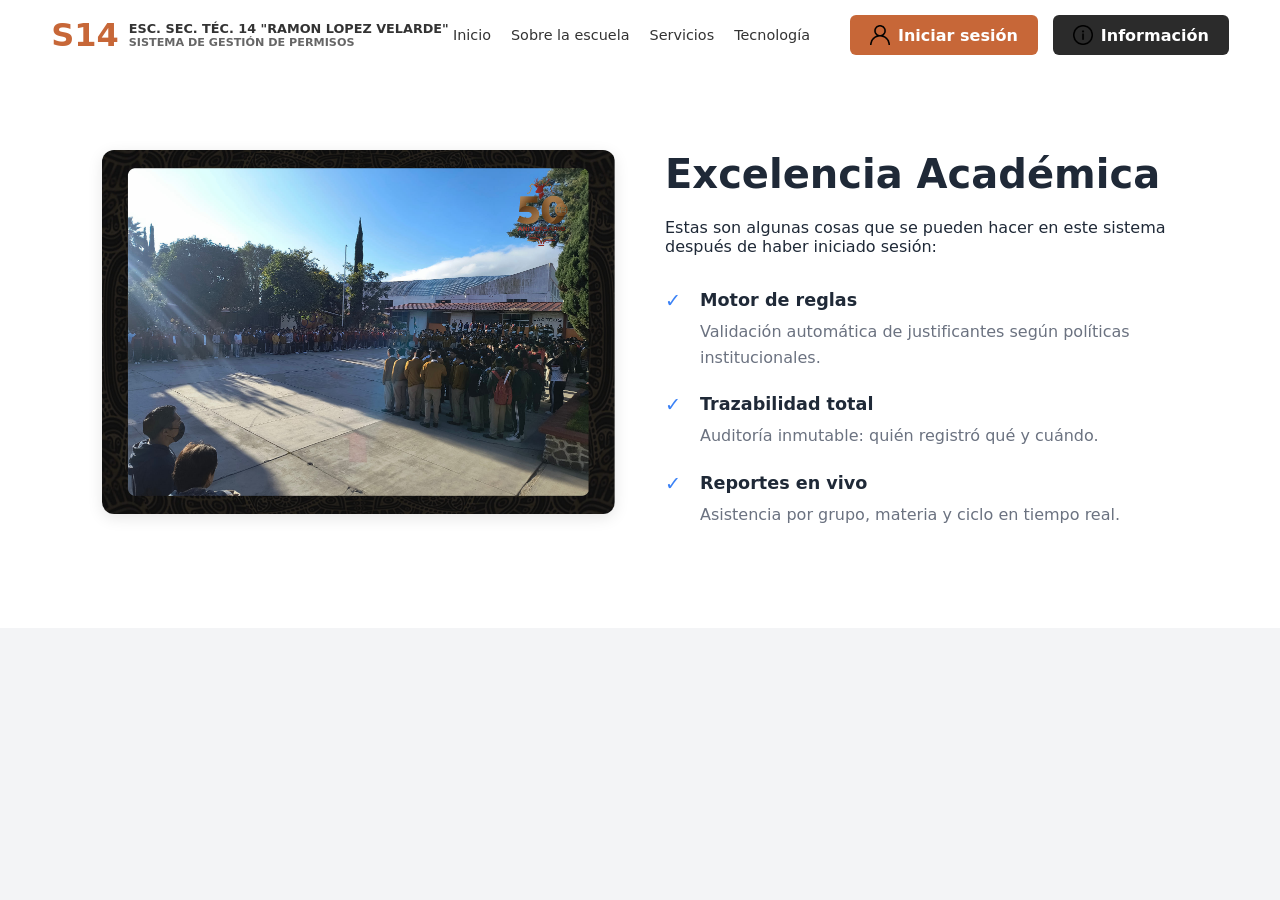
<file: AccesoDigital.html>
<!DOCTYPE html>
<html lang='es'>
<head>
    <meta charset='utf-8'>
    <meta name='viewport' content='width=device-width, initial-scale=1'>
    <title>Acceso Digital</title>
    <link rel='stylesheet' href='index.css'>
</head>
<body>

    <nav class="navbar">
        <a href="#" class="logo">
            <div class="logo-s">S14</div>
            <div class="logo-text">
                <strong>ESC. SEC. TÉC. 14 "RAMON LOPEZ VELARDE"</strong>
                <span>SISTEMA DE GESTIÓN DE PERMISOS</span>
            </div>
        </a>
        
        <div class="nav-right-group">
            <div class="nav-links-center">
                <a href="index.html">Inicio</a>
                <a href="ExcelenciaAcademica.html">Sobre la escuela</a>
                <a href="AccesoDigital.html">Servicios</a>
                <a href="InternetHerramienta.html">Tecnología</a>
            </div>

            <div class="nav-links-right">
                <a href="login.html" class="btn-login-header">
                    <img src="img/icon_user.png" alt="Login" width="20" height="20">
                    Iniciar sesión
                </a>
                <a href="#" class="btn-info-header">
                    <img src="img/icon_information.png" alt="Info" width="20" height="20">
                    Información
                </a>
            </div>
        </div>
    </nav>

    <section class="page-content-split">
        <div class="img-container">
            <img src="img/Esc_Patio.jpg">
        </div>
        
        <div class="text-container">
            <h2>Excelencia Académica</h2>
            <p>Estas son algunas cosas que se pueden hacer en este sistema después de haber iniciado sesión:</p>
            
            <ul class="detailed-list">
                <li>
                    <strong>Motor de reglas</strong>
                    Validación automática de justificantes según políticas institucionales.
                </li>
                <li>
                    <strong>Trazabilidad total</strong>
                    Auditoría inmutable: quién registró qué y cuándo.
                </li>
                <li>
                    <strong>Reportes en vivo</strong>
                    Asistencia por grupo, materia y ciclo en tiempo real.
                </li>
            </ul>
        </div>
    </section>
</body>
</html>
</file>
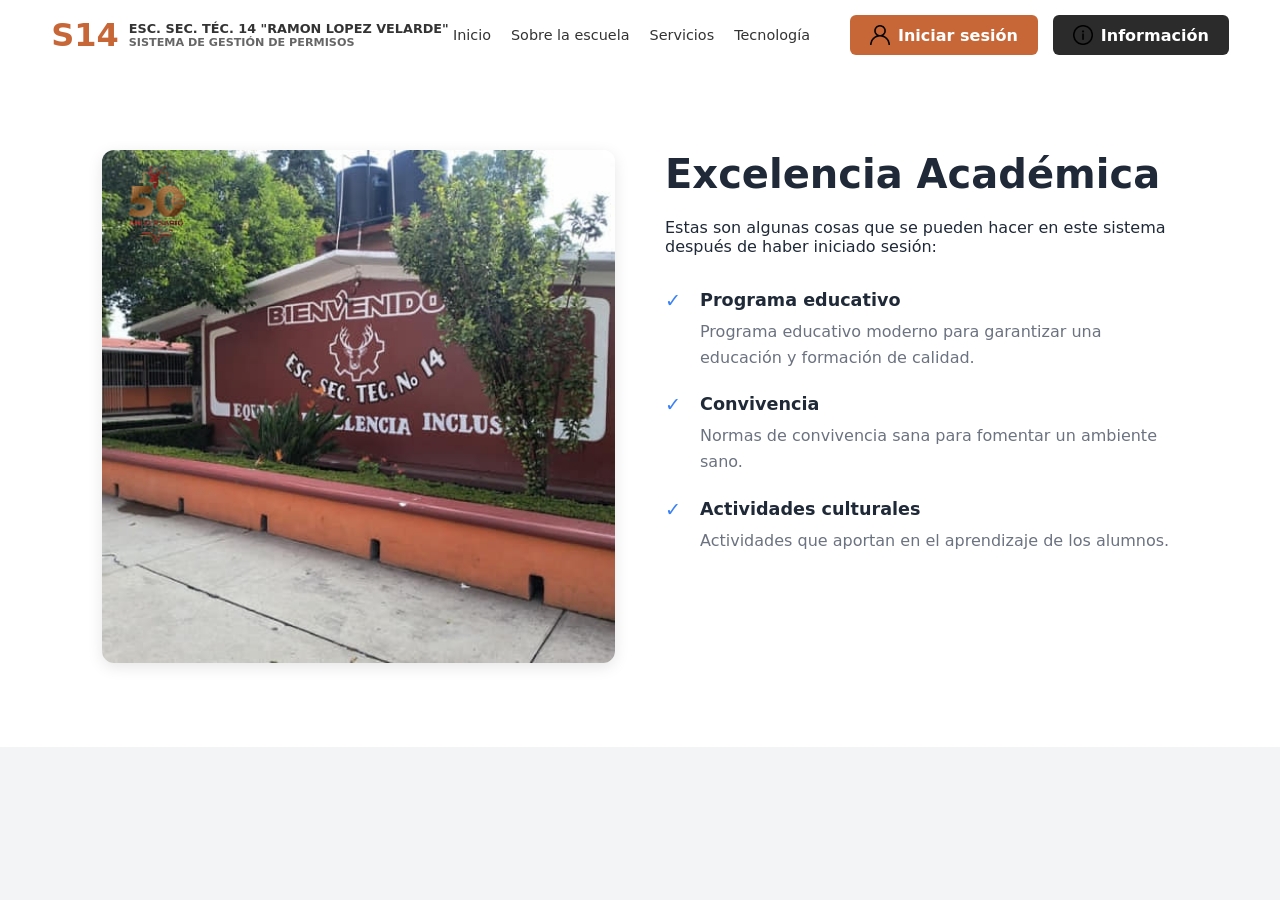
<file: ExcelenciaAcademica.html>
<!DOCTYPE html>
<html lang='es'>
<head>
    <meta charset='utf-8'>
    <meta name='viewport' content='width=device-width, initial-scale=1'>
    <title>Excelencia Academica</title>
    <link rel='stylesheet' href='index.css'>
</head>
<body>

    <nav class="navbar">
        <a href="#" class="logo">
            <div class="logo-s">S14</div>
            <div class="logo-text">
                <strong>ESC. SEC. TÉC. 14 "RAMON LOPEZ VELARDE"</strong>
                <span>SISTEMA DE GESTIÓN DE PERMISOS</span>
            </div>
        </a>
        
        <div class="nav-right-group">
            <div class="nav-links-center">
                <a href="index.html">Inicio</a>
                <a href="ExcelenciaAcademica.html">Sobre la escuela</a>
                <a href="AccesoDigital.html">Servicios</a>
                <a href="InternetHerramienta.html">Tecnología</a>
            </div>

            <div class="nav-links-right">
                <a href="login.html" class="btn-login-header">
                    <img src="img/icon_user.png" alt="Login" width="20" height="20">
                    Iniciar sesión
                </a>
                <a href="#" class="btn-info-header">
                    <img src="img/icon_information.png" alt="Info" width="20" height="20">
                    Información
                </a>
            </div>
        </div>
    </nav>

    <section class="page-content-split">
        <div class="img-container">
            <img src="img/Esc_Mural.jpg">
        </div>
        
        <div class="text-container">
            <h2>Excelencia Académica</h2>
            <p>Estas son algunas cosas que se pueden hacer en este sistema después de haber iniciado sesión: </p>
            
            <ul class="detailed-list">
                <li>
                    <strong>Programa educativo</strong>
                    Programa educativo moderno para garantizar una educación y formación de calidad.
                </li>
                <li>
                    <strong>Convivencia</strong>
                    Normas de convivencia sana para fomentar un ambiente sano.
                </li>
                <li>
                    <strong>Actividades culturales</strong>
                    Actividades que aportan en el aprendizaje de los alumnos.
                </li>
            </ul>
        </div>
    </section>
</body>
</html>
</file>
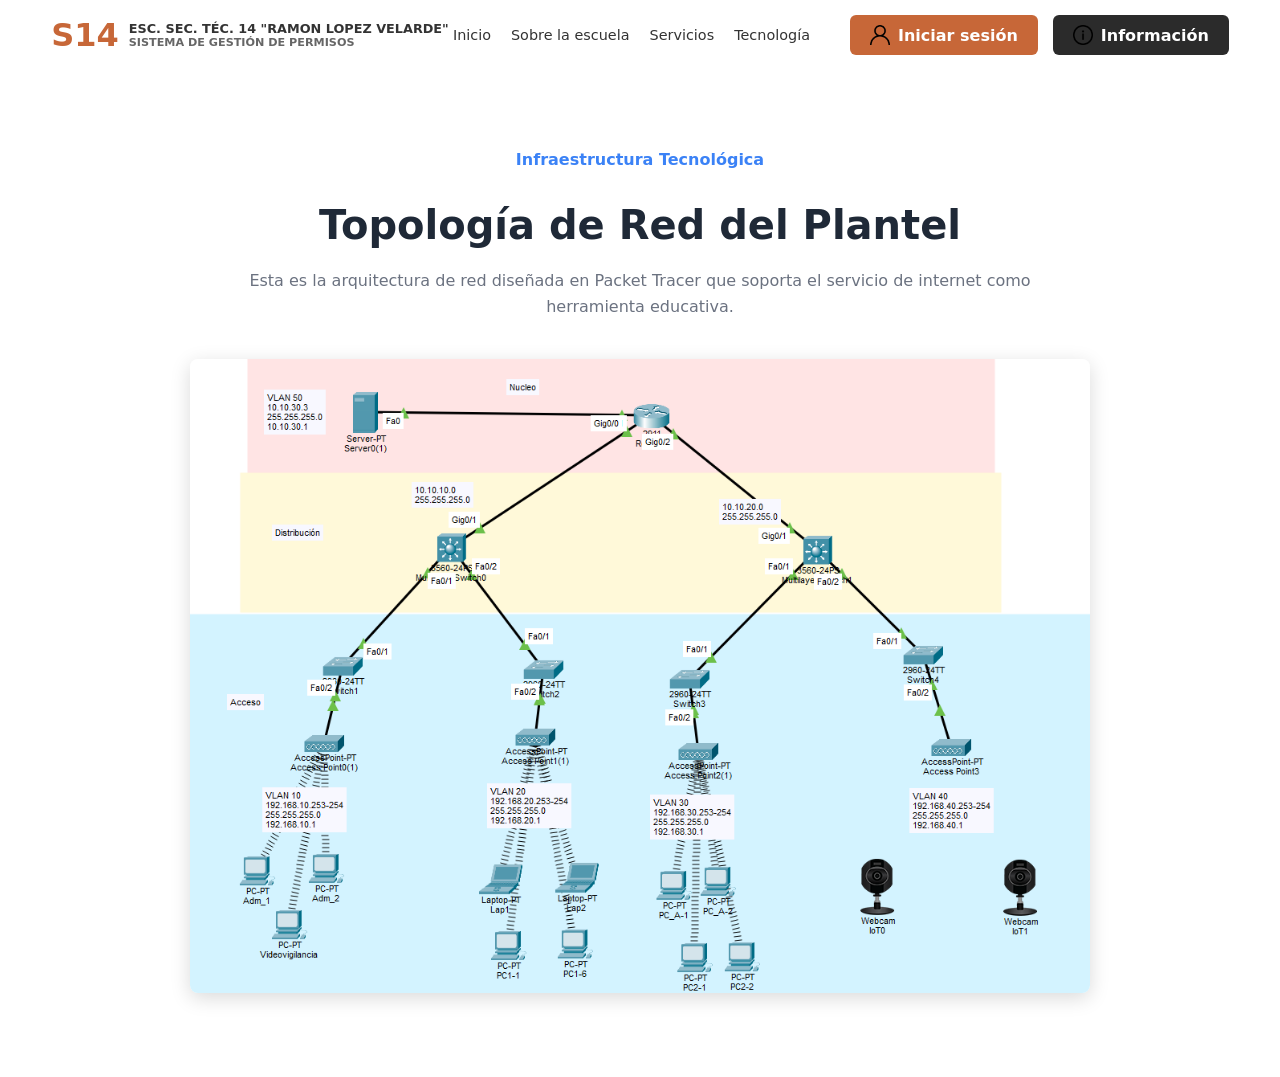
<file: InternetHerramienta.html>
<!DOCTYPE html>
<html lang='es'>
<head>
    <meta charset='utf-8'>
    <meta name='viewport' content='width=device-width, initial-scale=1'>
    <title>Internet como herramienta</title>
    <link rel='stylesheet' href='index.css'>
</head>
<body>
    
<nav class="navbar">
        <a href="#" class="logo">
            <div class="logo-s">S14</div>
            <div class="logo-text">
                <strong>ESC. SEC. TÉC. 14 "RAMON LOPEZ VELARDE"</strong>
                <span>SISTEMA DE GESTIÓN DE PERMISOS</span>
            </div>
        </a>
        
        <div class="nav-right-group">
            <div class="nav-links-center">
                <a href="index.html">Inicio</a>
                <a href="ExcelenciaAcademica.html">Sobre la escuela</a>
                <a href="AccesoDigital.html">Servicios</a>
                <a href="InternetHerramienta.html">Tecnología</a>
            </div>

            <div class="nav-links-right">
                <a href="login.html" class="btn-login-header">
                    <img src="img/icon_user.png" alt="Login" width="20" height="20">
                    Iniciar sesión
                </a>
                <a href="#" class="btn-info-header">
                    <img src="img/icon_information.png" alt="Info" width="20" height="20">
                    Información
                </a>
            </div>
        </div>
    </nav>


    <section class="page-single-content">
        <span class="label" style="color: var(--primary-color); font-weight: 600;">Infraestructura Tecnológica</span>
        <h2>Topología de Red del Plantel</h2>
        <p>Esta es la arquitectura de red diseñada en Packet Tracer que soporta el servicio de internet como herramienta educativa.</p>
        
        <img src="img/Topologia.png" alt="Topología en Packet Tracer">
    </section>

</body>
</html>
</file>
<file: index.css>
:root {
    --primary-color: #3b82f6;
    --dark-bg: #111827;
    --text-main: #1f2937;
    --text-muted: #6b7280;
    --bg-light: #f3f4f6;
    --cream: #F5F0E8;
    --guinda: #c76738;
    --guinda2: #eb9b68;
    --text: #2C1A1A;
    --white: #FFFFFF;
}

body {
    font-family: system-ui, -apple-system, BlinkMacSystemFont, 'Segoe UI', Roboto, sans-serif;
    margin: 0;
    padding: 0;
    color: var(--text-main);
    background-color: var(--bg-light);
}

a { text-decoration: none; }

.logo {
    font-size: 1.5rem;
    font-weight: 700;
    color: var(--primary-color);
    display: flex;
    align-items: center;
    gap: 10px;
}

.nav-links {
    display: flex;
    gap: 20px;
    align-items: center;
}

.btn-login {
    color: var(--text-main);
    font-weight: 600;
}

.btn-contact {
    background-color: var(--dark-bg);
    color: #ffffff;
    padding: 10px 20px;
    border-radius: 4px;
    font-weight: 600;
    transition: background 0.3s;
}

.btn-contact:hover { background-color: #000; }

/* Sección Hero */
.hero {
    background: linear-gradient(rgba(17, 24, 39, 0.7), rgba(17, 24, 39, 0.7)), url('./img/Esc.background.jpeg') center/cover no-repeat;
    height: 80vh;
    display: flex;
    align-items: center;
    padding: 0 8%;
    color: #ffffff;
    font-family: Georgia, 'Times New Roman', Times, serif;
}

.hero-content { max-width: 550px; margin-bottom: 80px;}

.hero-content p.subtitle { text-transform: uppercase; letter-spacing: 2px; font-size: 0.85rem; margin-bottom: 10px; }
.hero-content h1 { font-size: 50px; line-height: 1.1; margin: 0 0 20px 0; }
.hero-content p.desc { font-size: 1.1rem; opacity: 0.9; margin-bottom: 30px; }

.btn-primary {
    background-color: var(--primary-color);
    color: #ffffff;
    padding: 15px 30px;
    border-radius: 4px;
    font-weight: bold;
    display: inline-block;
}

/* Tarjetas superpuestas */
.features {
    display: flex;
    gap: 30px;
    padding: 0 8%;
    margin-top: -80px; 
    position: relative;
    z-index: 10;
}

.feature-card {
    background: #ffffff;
    padding: 40px 30px;
    flex: 1;
    border-radius: 8px;
    box-shadow: 0 10px 30px rgba(0,0,0,0.08);
    border-bottom: 3px solid transparent;
    transition: all 0.3s ease;
}

.feature-card:hover { border-bottom-color: var(--primary-color); transform: translateY(-5px); }
.feature-card h3 { margin-top: 0; font-size: 1.2rem; }
.feature-card p { color: var(--text-muted); font-size: 0.95rem; line-height: 1.5; }
.feature-card a { color: var(--text-main); font-weight: 700; font-size: 0.9rem; display: flex; align-items: center; gap: 5px; margin-top: 15px;}

/* Sección Acerca De */
.about-section {
    display: flex;
    padding: 100px 8%;
    gap: 60px;
    background-color: #ffffff;
    align-items: center;
}

/* Collage de imágenes asimétrico */
.about-images {
    flex: 1;
    position: relative;
    height: 500px;
}

.img-box { 
    position: absolute; 
    background-color: #e5e7eb; 
    border-radius: 8px; 
    background-size: cover; 
    background-position: center; 
}

.img-1 { 
    width: 45%; 
    height: 55%; 
    top: 0; 
    left: 0; 
    background-image: url('img/Esc_Mural.jpg'); 
}

.img-2 { 
    width: 55%; 
    height: 80%; 
    bottom: 0; 
    right: 0; 
    z-index: 2; 
    background-image: url('img/Esc.plaza.jpeg'); 
}

.img-3 { 
    width: 40%; 
    height: 35%; 
    bottom: 10%; 
    left: 5%; 
    z-index: 3; 
    border: 6px solid #ffffff; 
    background-image: url('./img/Esc_Patio.jpg'); 
}

.about-text { flex: 1; }
.about-text .label { color: var(--primary-color); font-weight: 600; margin-bottom: 10px; display: block; }
.about-text h2 { font-size: 2.8rem; margin: 0 0 20px 0; line-height: 1.2; }
.about-text p { color: var(--text-muted); line-height: 1.6; margin-bottom: 25px; }

.check-list { list-style: none; padding: 0; margin: 0 0 30px 0; }
.check-list li { position: relative; padding-left: 30px; margin-bottom: 12px; color: var(--text-main); font-weight: 500; }
.check-list li::before { content: '✓'; color: var(--primary-color); position: absolute; left: 0; font-weight: bold; }

/* Estadísticas */
.stats-section {
    display: flex;
    justify-content: space-between;
    padding: 60px 8%;
    background-color: #ffffff;
    border-top: 1px solid #f3f4f6;
    text-align: center;
}

.stat-box { flex: 1; padding: 0 20px; border-right: 1px solid #e5e7eb; }
.stat-box:last-child { border-right: none; }
.stat-number { font-size: 3rem; font-weight: 800; color: var(--primary-color); margin: 0 0 10px 0; }
.stat-desc { color: var(--text-muted); font-size: 0.9rem; margin: 0; }

/* Responsivo básico */
@media (max-width: 900px) {
    .features, .about-section, .stats-section { flex-direction: column; }
    .features { margin-top: 30px; }
    .about-images { height: 400px; margin-bottom: 40px; }
    .hero-content h1 { font-size: 2.5rem; }
    .stat-box { border-right: none; border-bottom: 1px solid #e5e7eb; padding: 20px 0; }
}

/*Ventanas emergentes de acceso digital*/
.modal-overlay {
    display: none; 
    position: fixed;
    top: 0; 
    left: 0; 
    width: 100%; 
    height: 100%;
    background-color: rgba(17, 24, 39, 0.6); 
    z-index: 1000;
    justify-content: center;
    align-items: center;
}

.modal-content {
    background-color: #e0f2fe; 
    padding: 40px;
    border-radius: 16px;
    max-width: 900px;
    width: 90%;
    position: relative;
    box-sizing: border-box;
}

.cerrar-modal {
    position: absolute;
    top: 15px;
    right: 20px;
    font-size: 28px;
    font-weight: bold;
    color: #1f2937;
    cursor: pointer;
    line-height: 1;
}

.cerrar-modal:hover {
    color: #ef4444;
}

.modal-grid {
    display: flex;
    gap: 20px;
    margin-top: 10px;
}

.modal-card {
    background-color: #ffffff;
    padding: 25px 20px;
    border-radius: 12px;
    flex: 1;
    box-shadow: 0 4px 6px rgba(0, 0, 0, 0.05);
}

.modal-icon {
    font-size: 24px;
    color: #0284c7; 
    margin-bottom: 15px;
}

.modal-card h4 {
    margin: 0 0 10px 0;
    font-size: 1.1rem;
    color: #111827;
}

.modal-card p {
    margin: 0;
    font-size: 0.9rem;
    color: #6b7280;
    line-height: 1.5;
}

@media (max-width: 768px) {
    .modal-grid {
        flex-direction: column;
    }
    .modal-content {
        padding: 30px 20px;
        max-height: 90vh;
        overflow-y: auto;
    }
}

/* Login */
.login-body {
    margin: 0;
    height: 100vh;
    display: flex;
    background-color: var(--bg-light);
}

.login-container {
    display: flex;
    width: 100%;
    height: 100%;
}

.login-left {
    flex: 1;
    background-color: var(--guinda);
    background-size: cover;
    background-position: center;
    color: var(--white);
    padding: 60px;
    display: flex;
    flex-direction: column;
    justify-content: center;
    transition: background-image 0.3s ease-in-out;
    position: relative;
    z-index: 1;
}

.login-left::before {
    content: "";
    position: absolute;
    top: 0;
    left: 0;
    width: 100%;
    height: 100%;
    background-color: rgba(17, 24, 39, 0.7);
    z-index: -1;
}

.left-content {
    max-width: 400px;
}

.logo-placeholder {
    width: 50px;
    height: 50px;
    background: rgba(255,255,255,0.2);
    display: flex;
    align-items: center;
    justify-content: center;
    border-radius: 8px;
    font-size: 24px;
    font-weight: bold;
    margin-bottom: 30px;
}

.login-left h2 {
    font-size: 3rem;
    margin: 0 0 10px 0;
    line-height: 1.1;
    font-family: Georgia, serif;
}

.login-left .subtitle {
    font-size: 0.8rem;
    letter-spacing: 1px;
    opacity: 0.8;
    margin-bottom: 40px;
    text-transform: uppercase;
}

.feature-item {
    display: flex;
    gap: 15px;
    margin-bottom: 25px;
}

.feature-item h4 {
    margin: 0 0 5px 0;
    font-size: 1rem;
}

.feature-item p {
    margin: 0;
    font-size: 0.85rem;
    opacity: 0.8;
}

/* Panel Derecho */
.login-right {
    flex: 1;
    display: flex;
    align-items: center;
    justify-content: center;
    background-color: var(--cream);
}

.form-wrapper {
    background: #fff;
    padding: 40px;
    border-radius: 12px;
    box-shadow: 0 10px 25px rgba(0,0,0,0.05);
    width: 100%;
    max-width: 400px;
}

.role-selector {
    display: flex;
    gap: 10px;
    margin-bottom: 20px;
}

.role-btn {
    flex: 1;
    padding: 10px;
    border: 1px solid #ddd;
    background: #f9f9f9;
    border-radius: 6px;
    cursor: pointer;
    font-size: 0.85rem;
    font-weight: 600;
    transition: all 0.2s;
}

.role-btn.active {
    border-color: var(--guinda);
    background: #fffafa;
    color: var(--guinda);
}

.input-group {
    margin-bottom: 20px;
}

.input-group label {
    display: block;
    font-size: 0.75rem;
    font-weight: bold;
    color: #555;
    margin-bottom: 5px;
    text-transform: uppercase;
}

.input-group input {
    width: 100%;
    padding: 12px;
    border: 1px solid #ddd;
    border-radius: 6px;
    box-sizing: border-box;
    background: #fdfdfd;
}

.btn-submit {
    width: 100%;
    padding: 15px;
    background: var(--text);
    color: #fff;
    border: none;
    border-radius: 6px;
    font-weight: bold;
    cursor: pointer;
}

.btn-submit:hover {
    background: #000;
}


.navbar {
    display: flex;
    justify-content: space-between;
    align-items: center;
    padding: 15px 4%;
    background-color: #ffffff;
    box-shadow: 0 2px 10px rgba(0,0,0,0.05);
}

.nav-right-group {
    display: flex;
    align-items: center;
    gap: 40px;
}

.logo-s { color: var(--guinda); font-size: 2rem; font-weight: bold; }
.logo-text { display: flex; flex-direction: column; font-size: 0.8rem; color: #333; }
.logo-text span { color: #666; font-size: 0.7rem; }

.nav-links-center { display: flex; gap: 20px; font-weight: 500; font-size: 0.9rem;}
.nav-links-center a { color: #333; transition: color 0.2s;}
.nav-links-center a:hover { color: var(--guinda); }

.nav-links-right { display: flex; gap: 15px; }
.btn-login-header {
    background-color: var(--guinda); 
    color: white !important;
    padding: 10px 20px;
    border-radius: 6px;
    font-weight: 600;
}
.btn-info-header {
    background-color: #2b2b2b;
    color: white !important;
    padding: 10px 20px;
    border-radius: 6px;
    font-weight: 600;
}

.hero {
    background: linear-gradient(to right, rgba(20, 20, 20, 0.9) 0%, rgba(20, 20, 20, 0.6) 40%, rgba(20, 20, 20, 0) 100%), url('./img/Esc.background.jpeg') center/cover no-repeat;
    height: 70vh;
    display: flex;
    align-items: center;
    padding: 0 8%;
    color: #ffffff;
}

.hero-content { max-width: 600px; margin-top: -50px; }
.subtitle-hero { color: var(--guinda); font-weight: bold; letter-spacing: 1px; font-size: 0.85rem; margin-bottom: -3px; }
.hero-content h1 { font-family: Georgia, serif; font-size: 45px; line-height: 1.1; margin: 0 0 20px 0; }
.hero-content p.desc { font-size: 1rem; opacity: 0.9; margin-bottom: 30px; line-height: 1.6; }

.btn-hero-action {
    background-color: var(--guinda);
    color: white;
    padding: 12px 25px;
    border-radius: 6px;
    font-weight: bold;
    display: inline-block;
    transition: background 0.3s;
}


.features {
    display: flex;
    gap: 20px;
    padding: 0 8%;
    margin-top: -60px; 
    position: relative;
    z-index: 10;
}

.feature-card {
    background: #ffffff;
    padding: 30px 25px;
    flex: 1;
    border-radius: 12px;
    box-shadow: 0 10px 30px rgba(0,0,0,0.1);
    display: flex; 
    gap: 20px;
    align-items: flex-start;
    cursor: pointer;
    border: none;
}

.card-icon img {
    width: 50px;
    height: 50px;
    object-fit: contain;

  
    padding: 10px;
    border-radius: 10px;
}

.card-text h3 { margin: 0 0 10px 0; font-size: 1.1rem; color: #222; }
.card-text p { color: #666; font-size: 0.85rem; line-height: 1.5; margin-bottom: 15px; }
.card-link { color: var(--guinda); font-weight: bold; font-size: 0.85rem; }

/* Franja inferior de insignias */
.trust-badges {
    display: flex;
    justify-content: center;
    align-items: center;
    flex-wrap: wrap; 
    gap: 50px;
    padding: 40px 8%;
    background-color: #fafafa;
    border-bottom: 1px solid #eee;
}

.badge {
    display: flex;
    align-items: center;
    gap: 15px;
    font-size: 0.85rem;
    color: #444;
    font-weight: 500;
    text-align: left;
}

.badge-icon { font-size: 1.5rem; }

.badge-icon-img {
    object-fit: contain;
    display: block;
}
/* Botón de ayuda */
.btn-floating-help {
    position: fixed;
    bottom: 30px;
    right: 30px;
    background-color: var(--guinda);
    color: white;
    width: 70px;
    height: 70px;
    border-radius: 50%;
    display: flex;
    flex-direction: column;
    justify-content: center;
    align-items: center;
    text-align: center;
    box-shadow: 0 4px 15px rgba(0,0,0,0.2);
    z-index: 1000;
    font-size: 0.8rem;
    font-weight: bold;
}
.btn-floating-help .icon { font-size: 1.5rem; margin-bottom: 2px; }

.btn-login-header, .btn-info-header {
    display: flex;
    align-items: center;
    gap: 8px;
}

/* Excelencia y acceso */
.page-content-split {
    display: flex;
    padding: 80px 8%;
    gap: 50px;
    background-color: #ffffff;
    align-items: flex-start;
}

.page-content-split .img-container {
    flex: 1;
}

.page-content-split .img-container img {
    width: 100%;
    border-radius: 12px;
    box-shadow: 0 4px 15px rgba(0,0,0,0.1);
    object-fit: cover;
}

.page-content-split .text-container {
    flex: 1;
}

.page-content-split .label {
    color: var(--primary-color);
    font-weight: 600;
    margin-bottom: 10px;
    display: block;
}

.page-content-split h2 {
    font-size: 2.5rem;
    margin: 0 0 20px 0;
    color: var(--text-main);
    line-height: 1.2;
}

/* Lista detallada */
.detailed-list {
    list-style: none;
    padding: 0;
    margin: 30px 0 0 0;
}

.detailed-list li {
    position: relative;
    padding-left: 35px;
    margin-bottom: 20px;
    color: var(--text-muted);
    line-height: 1.6;
}

.detailed-list li::before {
    content: '✓';
    color: var(--primary-color);
    position: absolute;
    left: 0;
    top: 0;
    font-size: 1.2rem;
    font-weight: bold;
}

.detailed-list li strong {
    color: var(--text-main);
    display: block;
    font-size: 1.1rem;
    margin-bottom: 5px;
}

/*Topologia*/
.page-single-content {
    padding: 80px 8%;
    background-color: #ffffff;
    text-align: center;
}

.page-single-content h2 {
    font-size: 2.5rem;
    margin-bottom: 20px;
    color: var(--text-main);
}

.page-single-content p {
    color: var(--text-muted);
    max-width: 800px;
    margin: 0 auto 40px auto;
    line-height: 1.6;
}

.page-single-content img {
    width: 100%;
    max-width: 900px;
    border-radius: 8px;
    box-shadow: 0 5px 20px rgba(0,0,0,0.15);
}

@media (max-width: 900px) {
    .page-content-split { flex-direction: column; }
}

/* ─── BOTÓN FLOTANTE DE AYUDA ─── */
#btn-ayuda {
  position: fixed;
  bottom: 2rem;
  right: 2rem;
  width: 56px;
  height: 56px;
  border-radius: 50%;
  background: var(--guinda);
  color: #fff;
  font-size: 26px;
  border: none;
  cursor: pointer;
  box-shadow: var(--shadow-lg);
  z-index: 9999;
  display: flex;
  align-items: center;
  justify-content: center;
  transition: transform .2s, background .2s;
}
#btn-ayuda:hover {
  transform: scale(1.12);
  background: var(--guinda-dark);
}

/* ─── Botón flotante ─── */
#btn-ayuda-flotante {
  position: fixed;
  bottom: 2rem;
  right: 2rem;
  width: 56px;
  height: 56px;
  border-radius: 50%;
  background: #c76738;
  color: #fff;
  font-size: 26px;
  border: none;
  cursor: pointer;
  box-shadow: 0 8px 32px rgba(44, 26, 26, .28);
  z-index: 9998;
  display: flex;
  align-items: center;
  justify-content: center;
  transition: transform .2s, background .2s, box-shadow .2s;
  /* Pulso suave al cargar */
  animation: ayuda-pulse 2.5s ease-in-out 1.2s 2;
}
#btn-ayuda-flotante:hover {
  transform: scale(1.13);
  background: #8D402E;
  box-shadow: 0 12px 36px rgba(44, 26, 26, .35);
}
#btn-ayuda-flotante:active {
  transform: scale(.95);
}
 
/* Tooltip al hacer hover */
#btn-ayuda-flotante::before {
  content: attr(data-tooltip);
  position: absolute;
  right: calc(100% + 10px);
  background: #2C1A1A;
  color: #fff;
  font-size: 11px;
  font-family: 'Montserrat', sans-serif;
  font-weight: 600;
  letter-spacing: .06em;
  white-space: nowrap;
  padding: 5px 12px;
  border-radius: 4px;
  opacity: 0;
  pointer-events: none;
  transition: opacity .2s .1s;
}
#btn-ayuda-flotante:hover::before {
  opacity: 1;
}
 
@keyframes ayuda-pulse {
  0%   { box-shadow: 0 0 0 0 rgba(199, 103, 56, .55); }
  60%  { box-shadow: 0 0 0 14px rgba(199, 103, 56, 0); }
  100% { box-shadow: 0 8px 32px rgba(44, 26, 26, .28); }
}
 
/* ─── Overrides de Driver.js para coincidir con el tema ST14 ─── */
.driver-popover {
  font-family: 'Montserrat', sans-serif !important;
  border-radius: 8px !important;
  box-shadow: 0 8px 32px rgba(44, 26, 26, .22) !important;
  border: 1px solid #E2D8CC !important;
  max-width: 320px !important;
}
.driver-popover-title {
  font-family: 'Playfair Display', serif !important;
  font-size: 14px !important;
  font-weight: 700 !important;
  color: #2C1A1A !important;
  margin-bottom: 6px !important;
}
.driver-popover-description {
  font-size: 12.5px !important;
  color: #7A5A4A !important;
  line-height: 1.6 !important;
}
.driver-popover-description b,
.driver-popover-description strong {
  color: #c76738 !important;
}
.driver-popover-footer {
  margin-top: 12px !important;
}
.driver-popover-progress-text {
  font-size: 10px !important;
  color: #7A5A4A !important;
  letter-spacing: .06em !important;
}
/* Botones del tour */
.driver-popover-prev-btn,
.driver-popover-next-btn,
.driver-popover-done-btn {
  font-family: 'Montserrat', sans-serif !important;
  font-size: 10px !important;
  font-weight: 600 !important;
  letter-spacing: .08em !important;
  text-transform: uppercase !important;
  border-radius: 4px !important;
  padding: 6px 14px !important;
  cursor: pointer !important;
  border: none !important;
  transition: all .18s !important;
}
.driver-popover-prev-btn {
  background: #F9F1DC !important;
  color: #7A5A4A !important;
  border: 1.5px solid #E2D8CC !important;
}
.driver-popover-prev-btn:hover {
  border-color: #c76738 !important;
  color: #c76738 !important;
}
.driver-popover-next-btn,
.driver-popover-done-btn {
  background: #c76738 !important;
  color: #fff !important;
}
.driver-popover-next-btn:hover,
.driver-popover-done-btn:hover {
  background: #8D402E !important;
}
.driver-popover-close-btn {
  color: #7A5A4A !important;
  font-size: 16px !important;
}
.driver-popover-close-btn:hover {
  color: #c76738 !important;
}
/* Arrow del popover */
.driver-popover-arrow-side-left.driver-popover-arrow { border-right-color: #fff !important; }
.driver-popover-arrow-side-right.driver-popover-arrow { border-left-color: #fff !important; }
.driver-popover-arrow-side-top.driver-popover-arrow { border-bottom-color: #fff !important; }
.driver-popover-arrow-side-bottom.driver-popover-arrow { border-top-color: #fff !important; }
</file>
